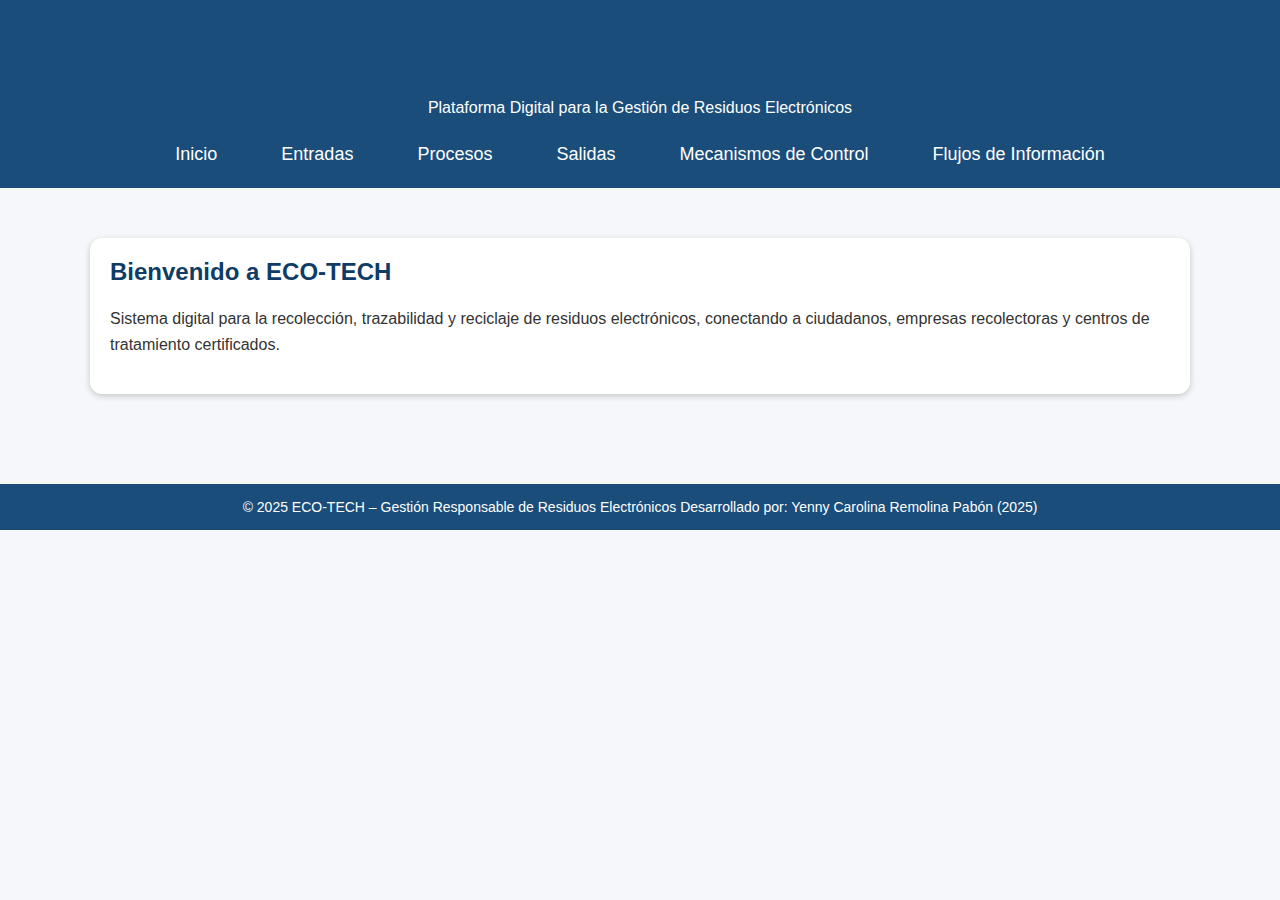
<file: index.html>
<!DOCTYPE html>
<html lang="es">
<head>
    <meta charset="UTF-8">
    <title>ECO-TECH | Plataforma de Gestión de Residuos Electrónicos</title>
    <link rel="stylesheet" href="estilos/styles.css">
</head>
<body>

<header>
    <h1>ECO-TECH</h1>
    <p>Plataforma Digital para la Gestión de Residuos Electrónicos</p>

    <nav>
        <ul>
            <li><a href="index.html">Inicio</a></li>
            <li><a href="entradas.html">Entradas</a></li>
            <li><a href="procesos.html">Procesos</a></li>
            <li><a href="salidas.html">Salidas</a></li>
            <li><a href="control.html">Mecanismos de Control</a></li>
            <li><a href="flujos.html">Flujos de Información</a></li>
        </ul>
    </nav>
</header>

<div class="contenedor">
    <div class="card">
        <h2>Bienvenido a ECO-TECH</h2>
        <p>
            Sistema digital para la recolección, trazabilidad y reciclaje de residuos electrónicos,
            conectando a ciudadanos, empresas recolectoras y centros de tratamiento certificados.
        </p>
    </div>
</div>

<footer>
    © 2025 ECO-TECH – Gestión Responsable de Residuos Electrónicos
    Desarrollado por: Yenny Carolina Remolina Pabón (2025)
</footer>

</body>
</html>
</file>
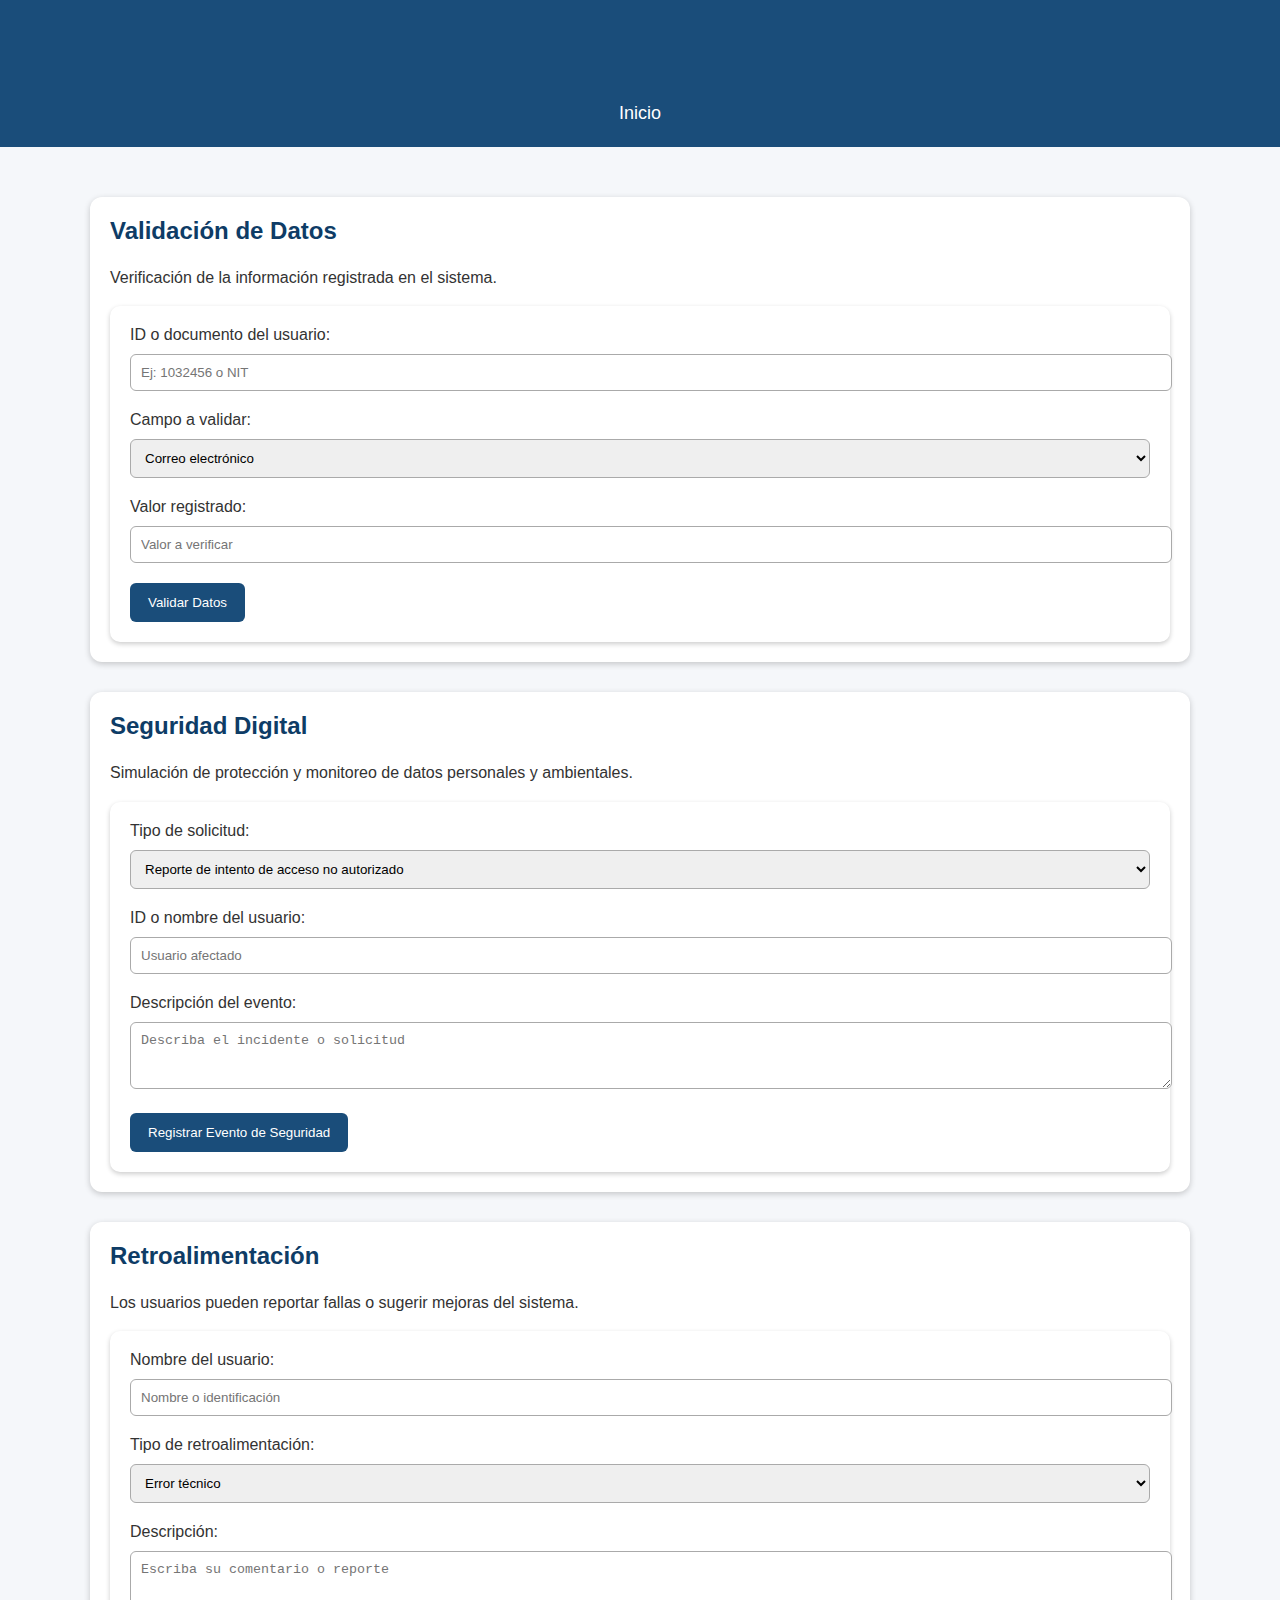
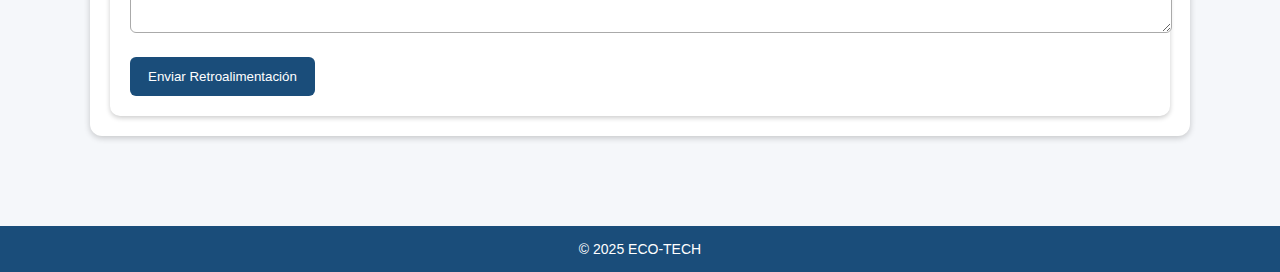
<file: control.html>
<!DOCTYPE html>
<html lang="es">
<head>
    <meta charset="UTF-8">
    <title>Mecanismos de Control | ECO-TECH</title>
    <link rel="stylesheet" href="estilos/styles.css">
</head>
<body>

<header>
    <h1>Mecanismos de Control</h1>
    <nav>
        <ul>
            <li><a href="index.html">Inicio</a></li>
        </ul>
    </nav>
</header>

<div class="contenedor">

    <!-- VALIDACIÓN DE DATOS -->
    <div class="card formulario">
        <h2>Validación de Datos</h2>
        <p>Verificación de la información registrada en el sistema.</p>

        <form action="#" method="post">

            <label for="id_validacion">ID o documento del usuario:</label>
            <input type="text" id="id_validacion" name="id_validacion" placeholder="Ej: 1032456 o NIT">

            <label for="campo_validar">Campo a validar:</label>
            <select id="campo_validar" name="campo_validar">
                <option>Correo electrónico</option>
                <option>Número telefónico</option>
                <option>Tipo de residuo</option>
                <option>Peso registrado</option>
                <option>Estado del residuo</option>
            </select>

            <label for="valor_ingresado">Valor registrado:</label>
            <input type="text" id="valor_ingresado" name="valor_ingresado" placeholder="Valor a verificar">

            <button class="btn" type="submit">Validar Datos</button>

        </form>
    </div>

    <!-- SEGURIDAD DIGITAL -->
    <div class="card formulario">
        <h2>Seguridad Digital</h2>
        <p>Simulación de protección y monitoreo de datos personales y ambientales.</p>

        <form action="#" method="post">

            <label for="tipo_seguridad">Tipo de solicitud:</label>
            <select id="tipo_seguridad" name="tipo_seguridad">
                <option>Reporte de intento de acceso no autorizado</option>
                <option>Solicitud de cifrado de datos</option>
                <option>Verificación de identidad</option>
                <option>Revisión de permisos y roles</option>
            </select>

            <label for="usuario_seguridad">ID o nombre del usuario:</label>
            <input type="text" id="usuario_seguridad" name="usuario_seguridad" placeholder="Usuario afectado">

            <label for="detalle_seguridad">Descripción del evento:</label>
            <textarea id="detalle_seguridad" name="detalle_seguridad" rows="3"
                      placeholder="Describa el incidente o solicitud"></textarea>

            <button class="btn" type="submit">Registrar Evento de Seguridad</button>

        </form>
    </div>

    <!-- RETROALIMENTACIÓN -->
    <div class="card formulario">
        <h2>Retroalimentación</h2>
        <p>Los usuarios pueden reportar fallas o sugerir mejoras del sistema.</p>

        <form action="#" method="post">

            <label for="usuario_retro">Nombre del usuario:</label>
            <input type="text" id="usuario_retro" name="usuario_retro" placeholder="Nombre o identificación">

            <label for="tipo_retro">Tipo de retroalimentación:</label>
            <select id="tipo_retro" name="tipo_retro">
                <option>Error técnico</option>
                <option>Problema con el registro</option>
                <option>Sugerencia de mejora</option>
                <option>Reporte de datos incorrectos</option>
            </select>

            <label for="mensaje_retro">Descripción:</label>
            <textarea id="mensaje_retro" name="mensaje_retro" rows="4"
                      placeholder="Escriba su comentario o reporte"></textarea>

            <button class="btn" type="submit">Enviar Retroalimentación</button>

        </form>
    </div>

</div>

<footer>
    © 2025 ECO-TECH
</footer>

</body>
</html>
</file>
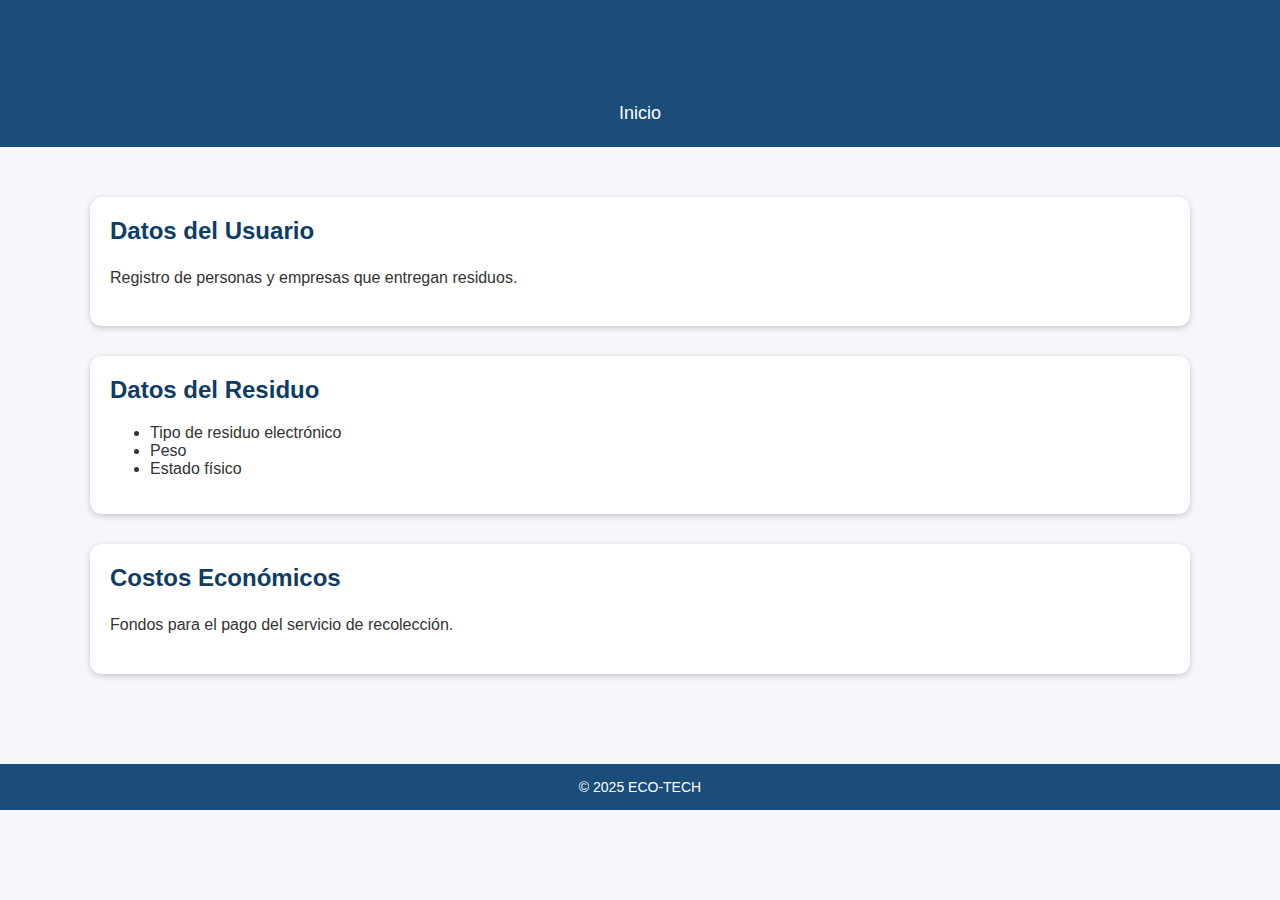
<file: entradas.html>
<!DOCTYPE html>
<html lang="es">
<head>
    <meta charset="UTF-8">
    <title>Entradas del Sistema | ECO-TECH</title>
    <link rel="stylesheet" href="estilos/styles.css">
</head>
<body>

<header>
    <h1>Entradas del Sistema</h1>
    <nav>
        <ul>
            <li><a href="index.html">Inicio</a></li>
        </ul>
    </nav>
</header>

<div class="contenedor">

    <div class="card">
        <h2>Datos del Usuario</h2>
        <p>Registro de personas y empresas que entregan residuos.</p>
    </div>

    <div class="card">
        <h2>Datos del Residuo</h2>
        <ul>
            <li>Tipo de residuo electrónico</li>
            <li>Peso</li>
            <li>Estado físico</li>
        </ul>
    </div>

    <div class="card">
        <h2>Costos Económicos</h2>
        <p>Fondos para el pago del servicio de recolección.</p>
    </div>

</div>

<footer>
    © 2025 ECO-TECH
</footer>

</body>
</html>
</file>
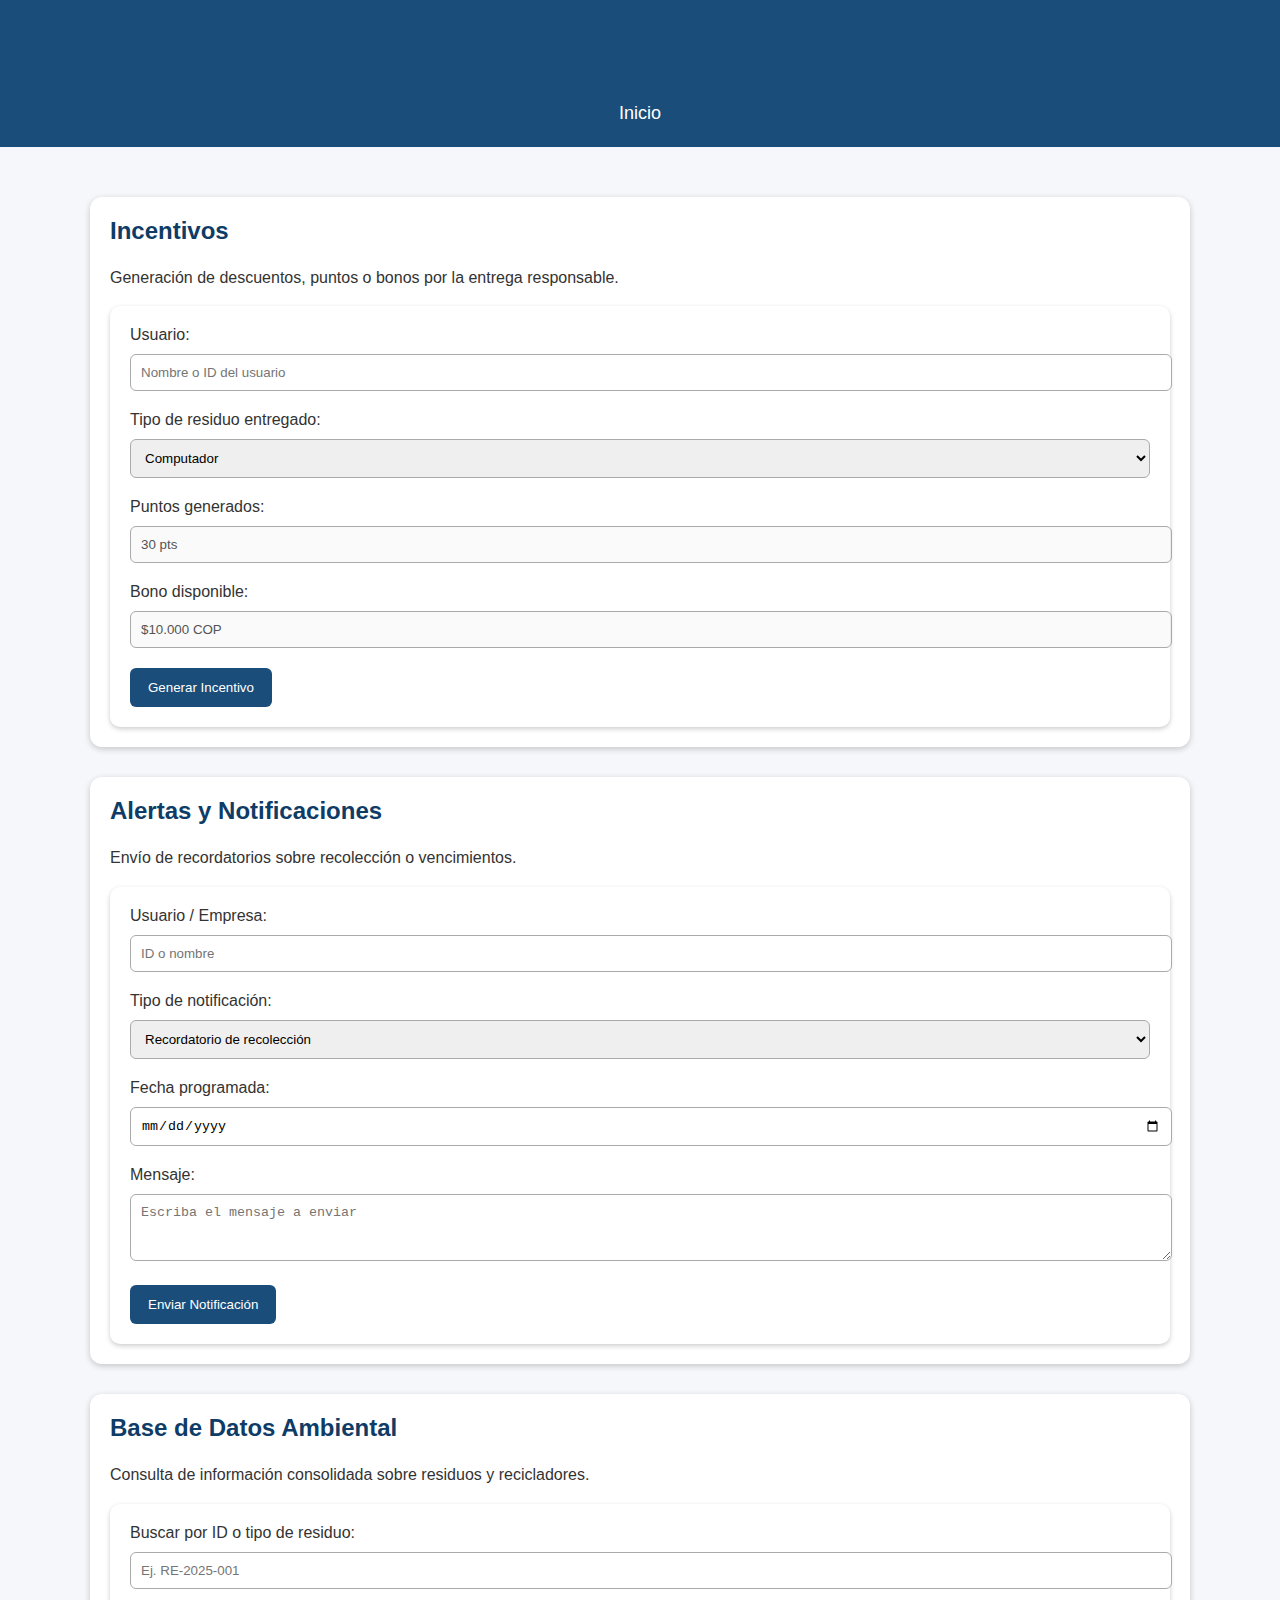
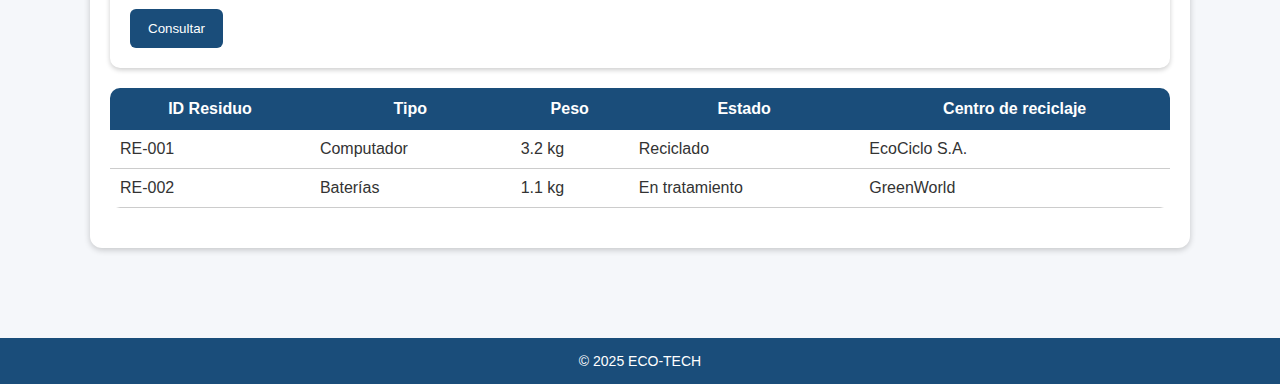
<file: salidas.html>
<!DOCTYPE html>
<html lang="es">
<head>
    <meta charset="UTF-8">
    <title>Salidas del Sistema | ECO-TECH</title>
    <link rel="stylesheet" href="estilos/styles.css">
</head>
<body>

<header>
    <h1>Salidas del Sistema</h1>
    <nav>
        <ul>
            <li><a href="index.html">Inicio</a></li>
        </ul>
    </nav>
</header>

<div class="contenedor">

    <!-- INCENTIVOS -->
    <div class="card formulario">
        <h2>Incentivos</h2>
        <p>Generación de descuentos, puntos o bonos por la entrega responsable.</p>

        <form action="#" method="post">

            <label for="usuario_inc">Usuario:</label>
            <input type="text" id="usuario_inc" name="usuario_inc" placeholder="Nombre o ID del usuario">

            <label for="residuo_inc">Tipo de residuo entregado:</label>
            <select id="residuo_inc" name="residuo_inc">
                <option>Computador</option>
                <option>Celular</option>
                <option>Televisor</option>
                <option>Nevera</option>
                <option>Baterías</option>
                <option>Electrodoméstico pequeño</option>
            </select>

            <label for="puntaje">Puntos generados:</label>
            <input type="text" id="puntaje" value="30 pts" disabled>

            <label for="bono">Bono disponible:</label>
            <input type="text" id="bono" value="$10.000 COP" disabled>

            <button class="btn" type="submit">Generar Incentivo</button>

        </form>
    </div>

    <!-- ALERTAS Y NOTIFICACIONES -->
    <div class="card formulario">
        <h2>Alertas y Notificaciones</h2>
        <p>Envío de recordatorios sobre recolección o vencimientos.</p>

        <form action="#" method="post">

            <label for="usuario_alerta">Usuario / Empresa:</label>
            <input type="text" id="usuario_alerta" name="usuario_alerta" placeholder="ID o nombre">

            <label for="tipo_alerta">Tipo de notificación:</label>
            <select id="tipo_alerta" name="tipo_alerta">
                <option>Recordatorio de recolección</option>
                <option>Vencimiento de residuos</option>
                <option>Novedades del proceso</option>
                <option>Confirmación de tratamiento</option>
            </select>

            <label for="fecha_alerta">Fecha programada:</label>
            <input type="date" id="fecha_alerta" name="fecha_alerta">

            <label for="mensaje_alerta">Mensaje:</label>
            <textarea id="mensaje_alerta" name="mensaje_alerta" rows="3"
                      placeholder="Escriba el mensaje a enviar"></textarea>

            <button class="btn" type="submit">Enviar Notificación</button>

        </form>
    </div>

    <!-- BASE DE DATOS AMBIENTAL -->
    <div class="card formulario">
        <h2>Base de Datos Ambiental</h2>
        <p>Consulta de información consolidada sobre residuos y recicladores.</p>

        <form action="#" method="post">

            <label for="filtro">Buscar por ID o tipo de residuo:</label>
            <input type="text" id="filtro" name="filtro" placeholder="Ej. RE-2025-001">

            <button class="btn" type="submit">Consultar</button>

        </form>

        <!-- TABLA SIMULADA -->
        <table class="tabla-datos">
            <thead>
                <tr>
                    <th>ID Residuo</th>
                    <th>Tipo</th>
                    <th>Peso</th>
                    <th>Estado</th>
                    <th>Centro de reciclaje</th>
                </tr>
            </thead>
            <tbody>
                <tr>
                    <td>RE-001</td>
                    <td>Computador</td>
                    <td>3.2 kg</td>
                    <td>Reciclado</td>
                    <td>EcoCiclo S.A.</td>
                </tr>
                <tr>
                    <td>RE-002</td>
                    <td>Baterías</td>
                    <td>1.1 kg</td>
                    <td>En tratamiento</td>
                    <td>GreenWorld</td>
                </tr>
            </tbody>
        </table>
    </div>

</div>

<footer>
    © 2025 ECO-TECH
</footer>

</body>
</html>
</file>
<file: estilos/styles.css>
/* ================================
   ESTILOS GENERALES
================================ */
body {
    margin: 0;
    font-family: "Segoe UI", Arial, sans-serif;
    background: #f5f7fa;
    color: #333;
}

h1, h2, h3 {
    color: #1a4d7a;
    font-weight: 700;
}

p {
    line-height: 1.6;
}


/* ================================
   ENCABEZADO / NAVBAR
================================ */
header {
    background: #1a4d7a;
    padding: 15px 0;
    text-align: center;
    color: #fff;
}

nav ul {
    list-style: none;
    margin: 10px 0 0 0;
    padding: 0;
    display: flex;
    justify-content: center;
    flex-wrap: wrap;
}

nav ul li {
    margin: 8px 20px;
}

nav ul li a {
    color: white;
    text-decoration: none;
    font-size: 18px;
    padding: 6px 12px;
    transition: 0.3s;
}

nav ul li a:hover {
    background: white;
    color: #1a4d7a;
    border-radius: 5px;
}


/* ================================
   CONTENEDORES / SECCIONES
================================ */
.contenedor {
    width: 90%;
    max-width: 1100px;
    margin: 30px auto;
    padding: 20px;
}


/* ================================
   TARJETAS DE CONTENIDO
================================ */
.card {
    background: white;
    padding: 20px;
    border-radius: 12px;
    box-shadow: 0px 2px 6px rgba(0,0,0,0.2);
    margin-bottom: 30px;
}

.card h2 {
    margin-top: 0;
    color: #0e3c66;
}


/* ================================
   TABLAS
================================ */
table {
    width: 100%;
    border-collapse: collapse;
    margin: 20px 0;
    background: white;
    border-radius: 10px;
    overflow: hidden;
}

th {
    background: #1a4d7a;
    color: white;
    padding: 12px;
}

td {
    padding: 10px;
    border-bottom: 1px solid #ccc;
}

tr:hover {
    background: #f0f0f0;
}


/* ================================
   FORMULARIOS
================================ */
form {
    background: white;
    padding: 20px;
    border-radius: 10px;
    box-shadow: 0 2px 5px rgba(0,0,0,0.2);
}

input, select, textarea {
    width: 100%;
    padding: 10px;
    margin: 10px 0 20px 0;
    border-radius: 6px;
    border: 1px solid #aaa;
}

button {
    padding: 12px 18px;
    background: #1a4d7a;
    color: white;
    border: none;
    border-radius: 6px;
    cursor: pointer;
}

button:hover {
    background: #153854;
}


/* ================================
   PIE DE PÁGINA
================================ */
footer {
    background: #1a4d7a;
    color: white;
    padding: 15px;
    margin-top: 40px;
    text-align: center;
    font-size: 14px;
}


/* ================================
   RESPONSIVE
================================ */
@media (max-width: 768px) {
    nav ul {
        flex-direction: column;
    }

    nav ul li {
        margin: 10px 0;
    }

    h1 {
        font-size: 26px;
    }
}
</file>
